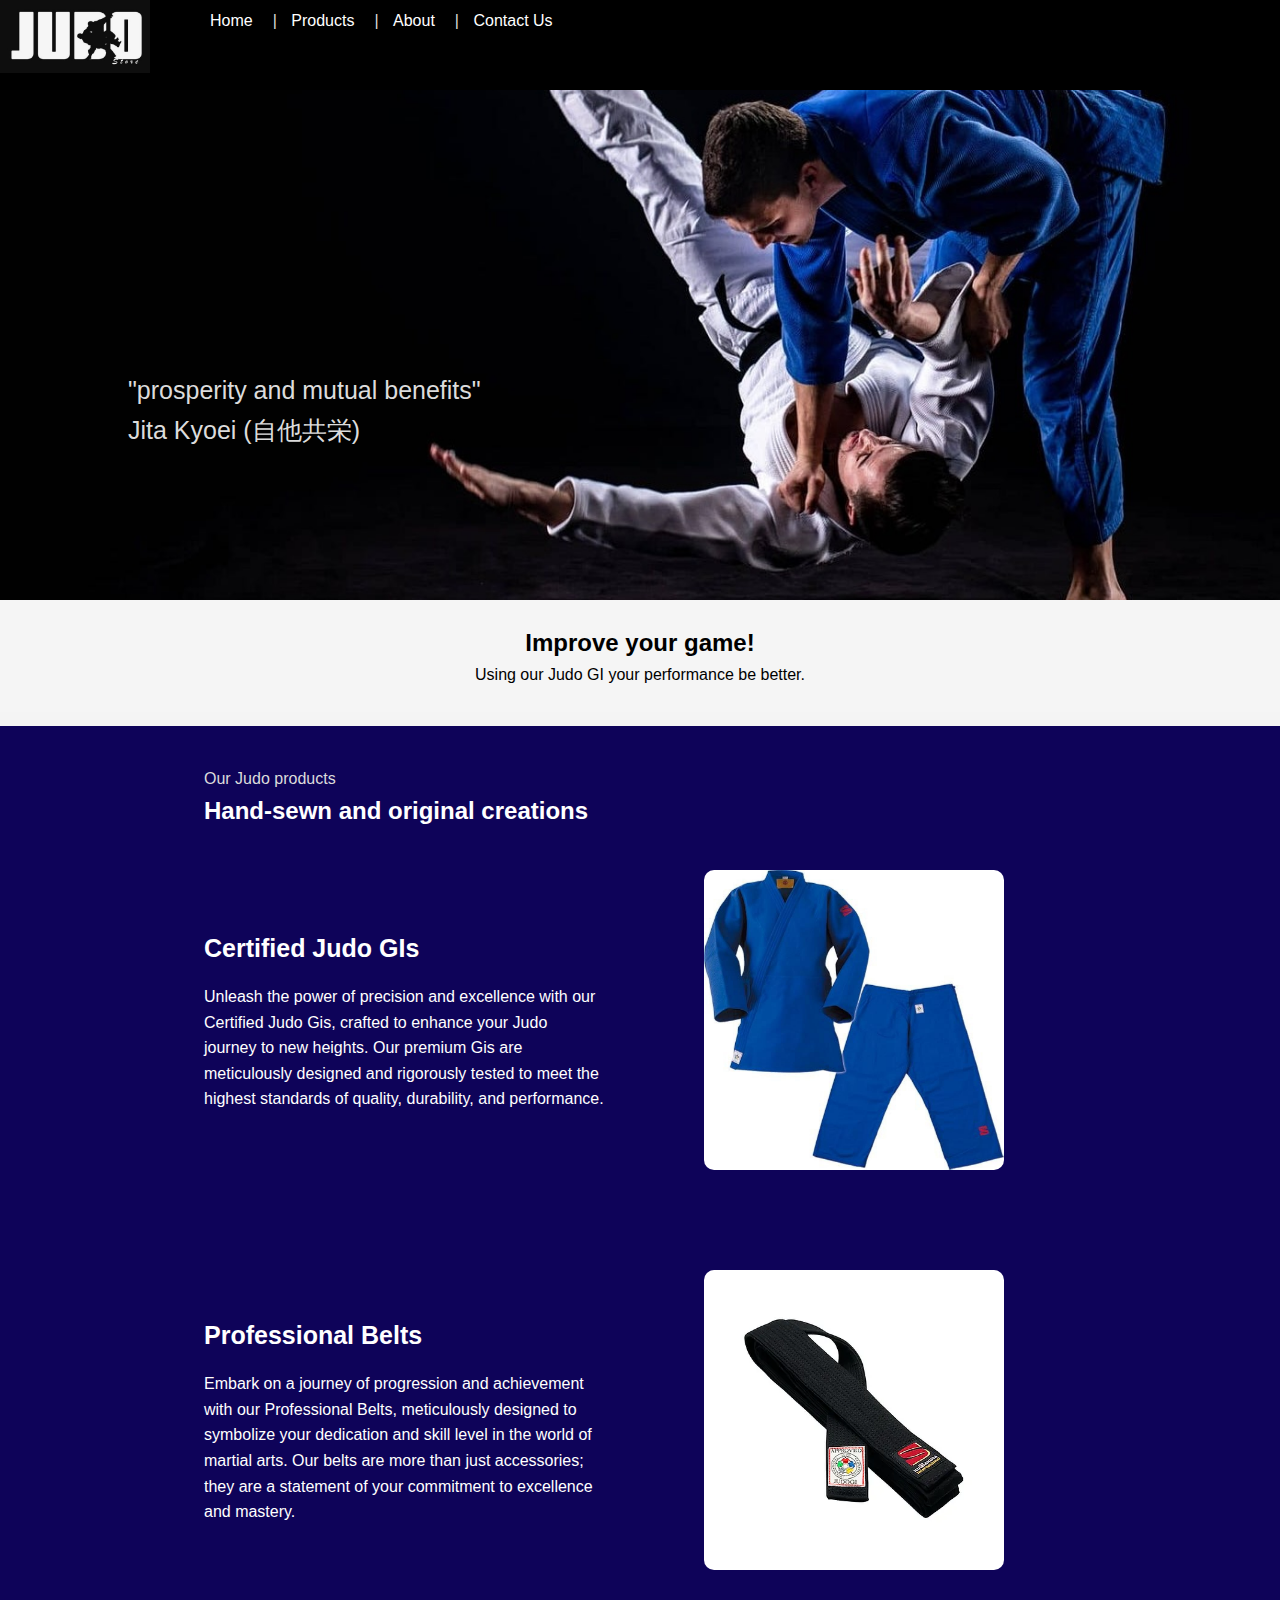
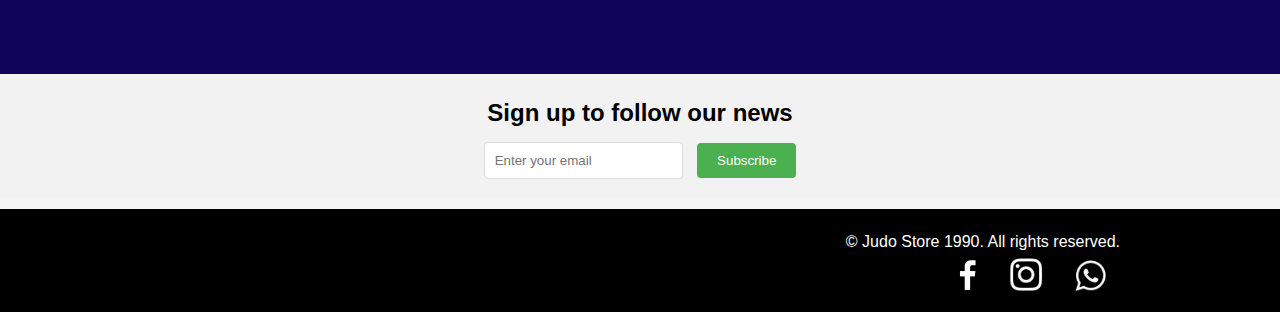
<file: index.html>
<!DOCTYPE html>
<html lang="en">

<head>
  <meta charset="UTF-8">
  <meta name="viewport" content="width=device-width, initial-scale=1.0">
  <link rel="stylesheet" href="styles.css">
  <title>Judo Store</title>
</head>

<body>
  <!--Header-->
  <header>
    <div>
      <h1><img src="judo_store_logo.jpg" class="judo-logo"></h1></div>
      <div class="menu">
        <nav>
          <ul>
            <li><a href="index.html">Home</a></li>|
            <li><a href="products.html">Products</a></li>|
            <li><a href="about.html">About</a></li>|
            <li><a href="contact.html">Contact Us</a></li>
          </ul>
        </nav>
      </div>
  </header>
  <!--Main Content-->
  <main>
    <section class="judo-main">
      <div class="main-content">
        <p>"prosperity and mutual benefits"<br>
          Jita Kyoei (自他共栄)</p>

        <div style="height: 60px;"></div>

        <!--<a href="/Products.html" class="cta-button">Check news products and save yours</a>-->
      </div>
    </section>
    <div style="height: 0px;"></div>
    <!--Section 1-->
    <section class="section1">
      <div class="section1-content">
        <h2>Improve your game!</h2>
        <p>Using our Judo GI your performance be better. </p>
      </div>
    </section>

    <div style="height: 14px;"></div>

    <!--Section 2-->
    <div class="backgrourd">
      <!--Section how -->
      <div class="Section HoW ">
        <section class="section-how" id="how">
          <div class="container">
            <span class="subheading">Our Judo products</span>
            <h2 class="heading-secondary">
              Hand-sewn and original creations
            </h2>
          </div>

          <div style="height: 40px;"></div>


          <div class="container grid grid--2-cols grid--center-v">
            <div class="grid-container">
              <div class="step-text-box">
                <h3 class="heading-tertiary">
                  Certified Judo GIs
                </h3>
                <p class="step-description">
                  Unleash the power of precision and excellence with our Certified Judo Gis,
                  crafted to enhance your Judo journey to new heights. Our premium Gis are meticulously
                  designed and rigorously tested to meet the highest standards of quality, durability, and performance.
                </p>
              </div>


              <div class="step-img-box">
                <img src="judogi_blue.jpg" class="step-img" alt="Descrição" width="300" height="400"
                  style="border-radius: 10px;">

              </div>

              <div class="step-text-box">
                <h3 class="heading-tertiary">
                  Professional Belts
                </h3>
                <p class="step-description">
                  Embark on a journey of progression and achievement with our Professional Belts,
                  meticulously designed to symbolize your dedication and skill level in the world of martial arts.
                  Our belts are more than just accessories; they are a statement of your commitment to excellence and
                  mastery. </p>
              </div>


              <div class="step-img-box">
                <img src="belt_judo.webp" class="step-img" alt="Descrição" width="300" height="400"
                  style="border-radius: 10px;">

              </div>
            </div>

          </div>

      </div>

      <div style="height: 64px;"></div>

    </div>



    <!-- Newa -->
    <section class="news-section">
      <h2>Sign up to follow our news</h2>
      <form action="your-processing-url" method="post">
        <input type="email" name="email" placeholder="Enter your email" required>
        <button type="submit">Subscribe</button>
      </form>
    </section>

    <div style="height: 10px;"></div>

    <!-- Footer -->
    <footer>
      <div class="footer-content">
        <p>&copy; Judo Store 1990. All rights reserved.</p>
        <ul class="social-links">
          <li><a href="https://facebook.com"><img src="facebook.jpeg" class="img-facebook"></a></li>
          <li><a href="https://instagram.com"><img src="instagram.jpeg" class="img-instagram"></a></li>
          <li><a href="https://whatsapp.com"><img src="whatsapp.jpeg" class="img-whhatsapp"></a></li>
        </ul>
        </p>
      </div>
    </footer>
</file>
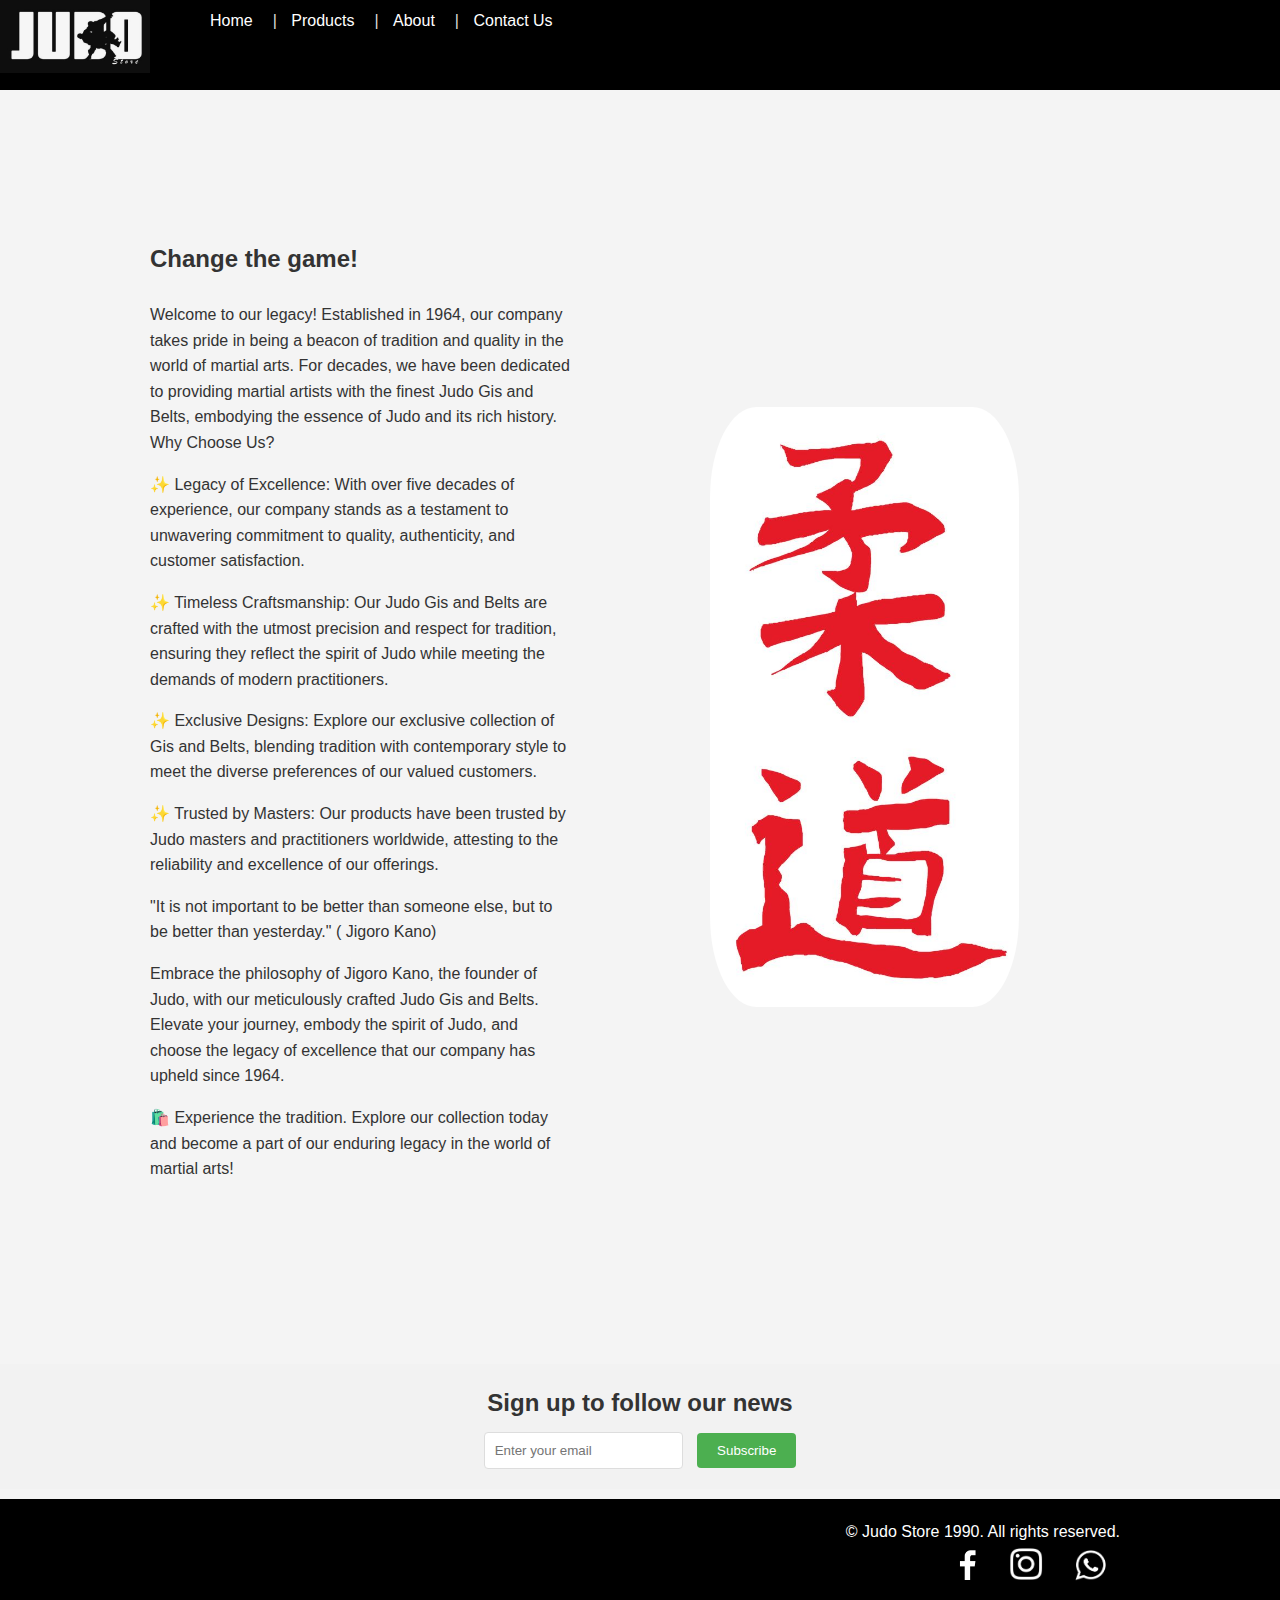
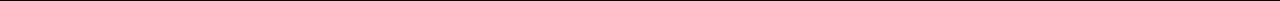
<file: about.html>
<!DOCTYPE html>
<html lang="en">

<head>
    <meta charset="UTF-8">
    <meta name="viewport" content="width=device-width, initial-scale=1.0">
    <link rel="stylesheet" href="styles.css">
    <title>Judo Store</title>
</head>

<body>
    <!--Header-->
    <header class="header-pages">
        <div>
            <h1><img src="judo_store_logo.jpg" class="judo-logo"></h1>
        </div>
        <div class="menu">
            <nav>
                <ul>
                    <li><a href="index.html">Home</a></li>|
                    <li><a href="products.html">Products</a></li>|
                    <li><a href="about.html">About</a></li>|
                    <li><a href="contact.html">Contact Us</a></li>
                </ul>
            </nav>
        </div>
    </header>
    <section class="about-section">
        <div class="about-text">
            <h2>Change the game!</h2>

            <div style="height: 24px;"></div>

            Welcome to our legacy! Established in 1964, our company takes pride in being a beacon of tradition and
            quality in
            the world of martial arts. For decades, we have been dedicated to providing martial artists with the finest
            Judo Gis and Belts,
            embodying the essence of Judo and its rich history.

            <p>Why Choose Us?
            <div style="height: 16px;"></div>
            <p>✨ Legacy of Excellence: With over five decades of experience, our company stands as a testament to
                unwavering commitment to quality, authenticity, and customer satisfaction.
            <div style="height: 16px;"></div>
            <p>✨ Timeless Craftsmanship: Our Judo Gis and Belts are crafted with the utmost precision and respect for
                tradition, ensuring they reflect the spirit of Judo while meeting the demands of modern practitioners.
            <div style="height: 16px;"></div>
            <p>✨ Exclusive Designs: Explore our exclusive collection of Gis and Belts, blending tradition with
                contemporary style to meet the diverse preferences of our valued customers.
            <div style="height: 16px;"></div>
            <p>✨ Trusted by Masters: Our products have been trusted by Judo masters and practitioners worldwide,
                attesting to the reliability and excellence of our offerings.
            <div style="height: 16px;"></div>
            <p>"It is not important to be better than someone else, but to be better than yesterday." ( Jigoro Kano)
            <div style="height: 16px;"></div>
            <p>Embrace the philosophy of Jigoro Kano, the founder of Judo, with our meticulously crafted Judo Gis and
                Belts. Elevate your journey, embody the spirit of Judo, and choose the legacy of excellence that our
                company has upheld since 1964.
            <div style="height: 16px;"></div>
            <p>🛍️ Experience the tradition. Explore our collection today and become a part of our enduring legacy in
                the world of martial arts!

        </div>
        <div class="about-image">
            <img src="judo_kanjir.jpeg" alt="Judo Kanjir" style="border-radius: 15%;">
        </div>
    </section>

    <div style="height: 32px;"></div>
    <!-- Newa -->
    <section class="news-section">
        <h2>Sign up to follow our news</h2>
        <form action="your-processing-url" method="post">
            <input type="email" name="email" placeholder="Enter your email" required>
            <button type="submit">Subscribe</button>
        </form>
    </section>

    <div style="height: 10px;"></div>

    <!-- Footer -->
    <footer>
        <div class="footer-content">
            <p>&copy; Judo Store 1990. All rights reserved.</p>
            <ul class="social-links">
                <li><a href="https://facebook.com"><img src="facebook.jpeg" class="img-facebook"></a></li>
                <li><a href="https://instagram.com"><img src="instagram.jpeg" class="img-instagram"></a></li>
                <li><a href="https://whatsapp.com"><img src="whatsapp.jpeg" class="img-whhatsapp"></a></li>
            </ul>
            </p>
        </div>
    </footer>
</body>

</html>
</file>
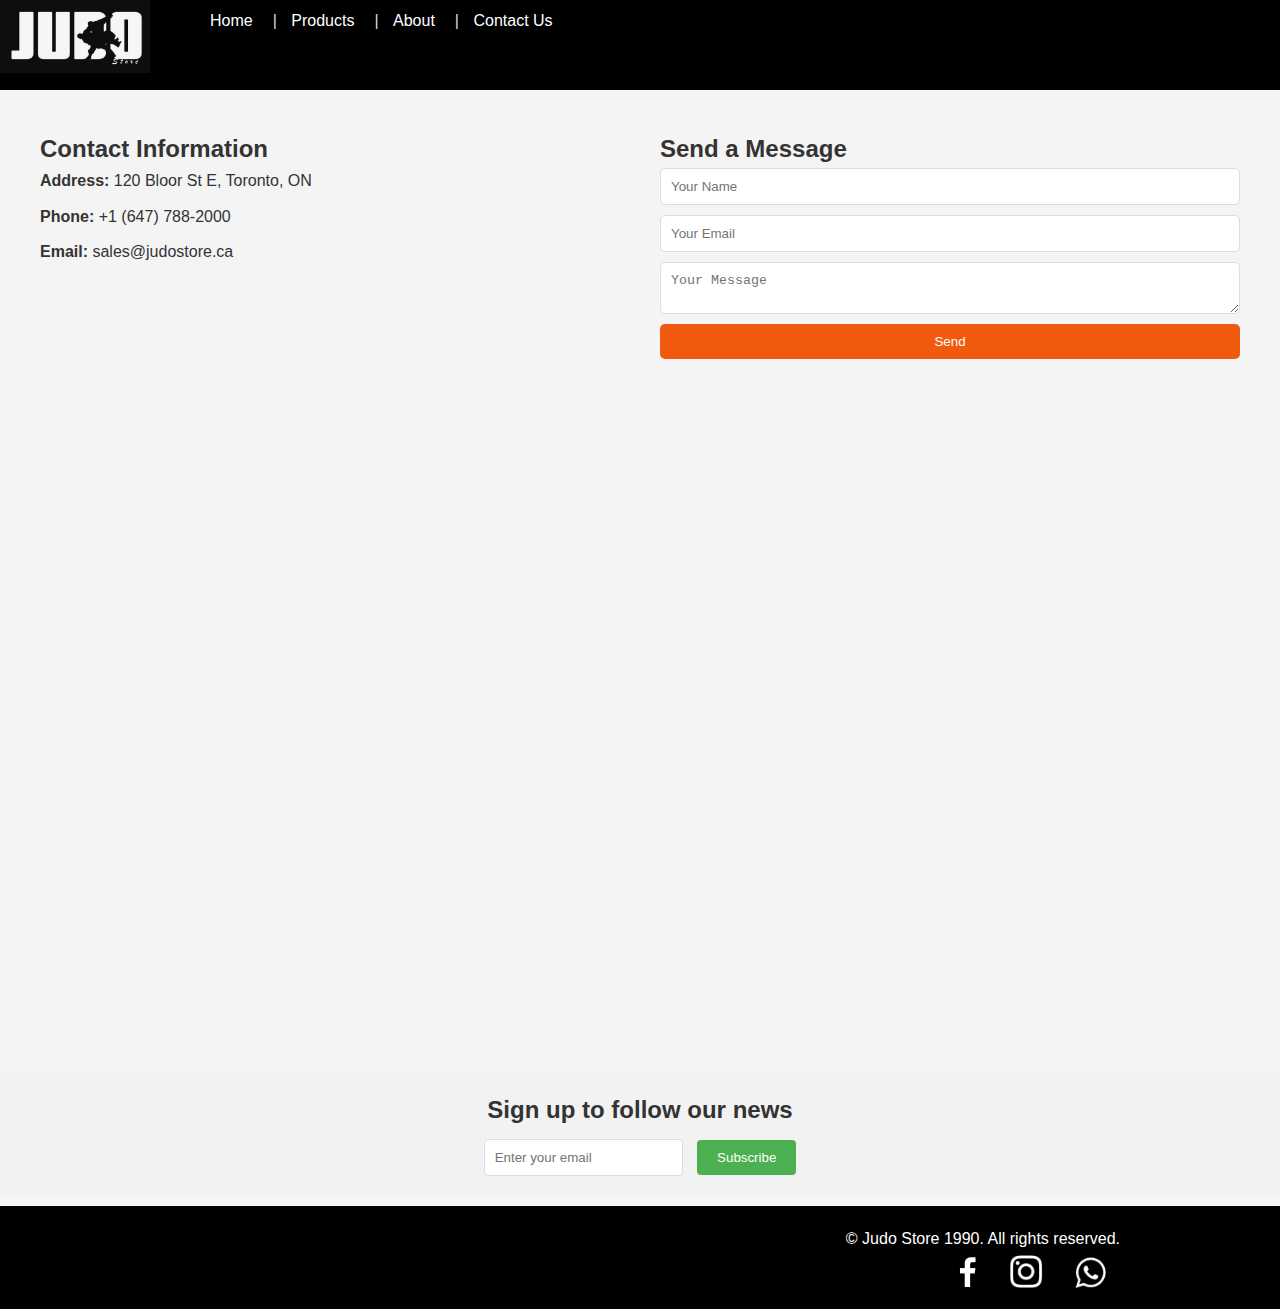
<file: contact.html>
<!DOCTYPE html>
<html lang="en">

<head>
    <meta charset="UTF-8">
    <meta name="viewport" content="width=device-width, initial-scale=1.0">
    <link rel="stylesheet" href="styles.css">
    <title>Judo Store</title>
</head>

<body>
    <!--Header-->
    <header class="header-pages">
        <div>
            <h1><img src="judo_store_logo.jpg" class="judo-logo"></h1>
        </div>
        <div class="menu">
            <nav>
                <ul>
                    <li><a href="index.html">Home</a></li>|
                    <li><a href="products.html">Products</a></li>|
                    <li><a href="about.html">About</a></li>|
                    <li><a href="contact.html">Contact Us</a></li>
                </ul>
            </nav>
        </div>
    </header>

    <section class="contact-section">
        <div class="contact-info">
            <h2>Contact Information</h2>
            <p><strong>Address:</strong> 120 Bloor St E, Toronto, ON</p>
            <p><strong>Phone:</strong> +1 (647) 788-2000</p>
            <p><strong>Email:</strong> sales@judostore.ca</p>
        </div>

        <div class="contact-form">
            <h2>Send a Message</h2>
            <form action="submit_form.php" method="post">
                <input type="text" name="name" placeholder="Your Name" required>
                <input type="email" name="email" placeholder="Your Email" required>
                <textarea name="message" placeholder="Your Message" required></textarea>
                <button type="submit">Send</button>
            </form>
        </div>

        
    </section>
    <div class="google-map">
        <iframe src="https://www.google.com/maps/embed?pb=!1m18!1m12!1m3!1d650.2332230288936!2d-79.38441287625656!3d43.67072326866627!2m3!1f0!2f0!3f0!3m2!1i1024!2i768!4f13.1!3m3!1m2!1s0x89d4cb538b955555%3A0x718c47779069f22c!2sGeorgian%40ILAC!5e0!3m2!1spt-BR!2sca!4v1701934296876!5m2!1spt-BR!2sca" 
        width="600" height="450" style="border:0;" allowfullscreen="" loading="lazy" referrerpolicy="no-referrer-when-downgrade"></iframe>
    </div>


    <div style="height: 32px;"></div>

    <!-- Newa -->
    <section class="news-section">
        <h2>Sign up to follow our news</h2>
        <form action="your-processing-url" method="post">
            <input type="email" name="email" placeholder="Enter your email" required>
            <button type="submit">Subscribe</button>
        </form>
    </section>


    <div style="height: 10px;"></div>

    <!-- Footer -->
    <footer>
        <div class="footer-content">
            <p>&copy; Judo Store 1990. All rights reserved.</p>
            <ul class="social-links">
                <li><a href="https://facebook.com"><img src="facebook.jpeg" class="img-facebook"></a></li>
                <li><a href="https://instagram.com"><img src="instagram.jpeg" class="img-instagram"></a></li>
                <li><a href="https://whatsapp.com"><img src="whatsapp.jpeg" class="img-whhatsapp"></a></li>
            </ul>
            </p>
        </div>
    </footer>
</body>

</html>
</file>
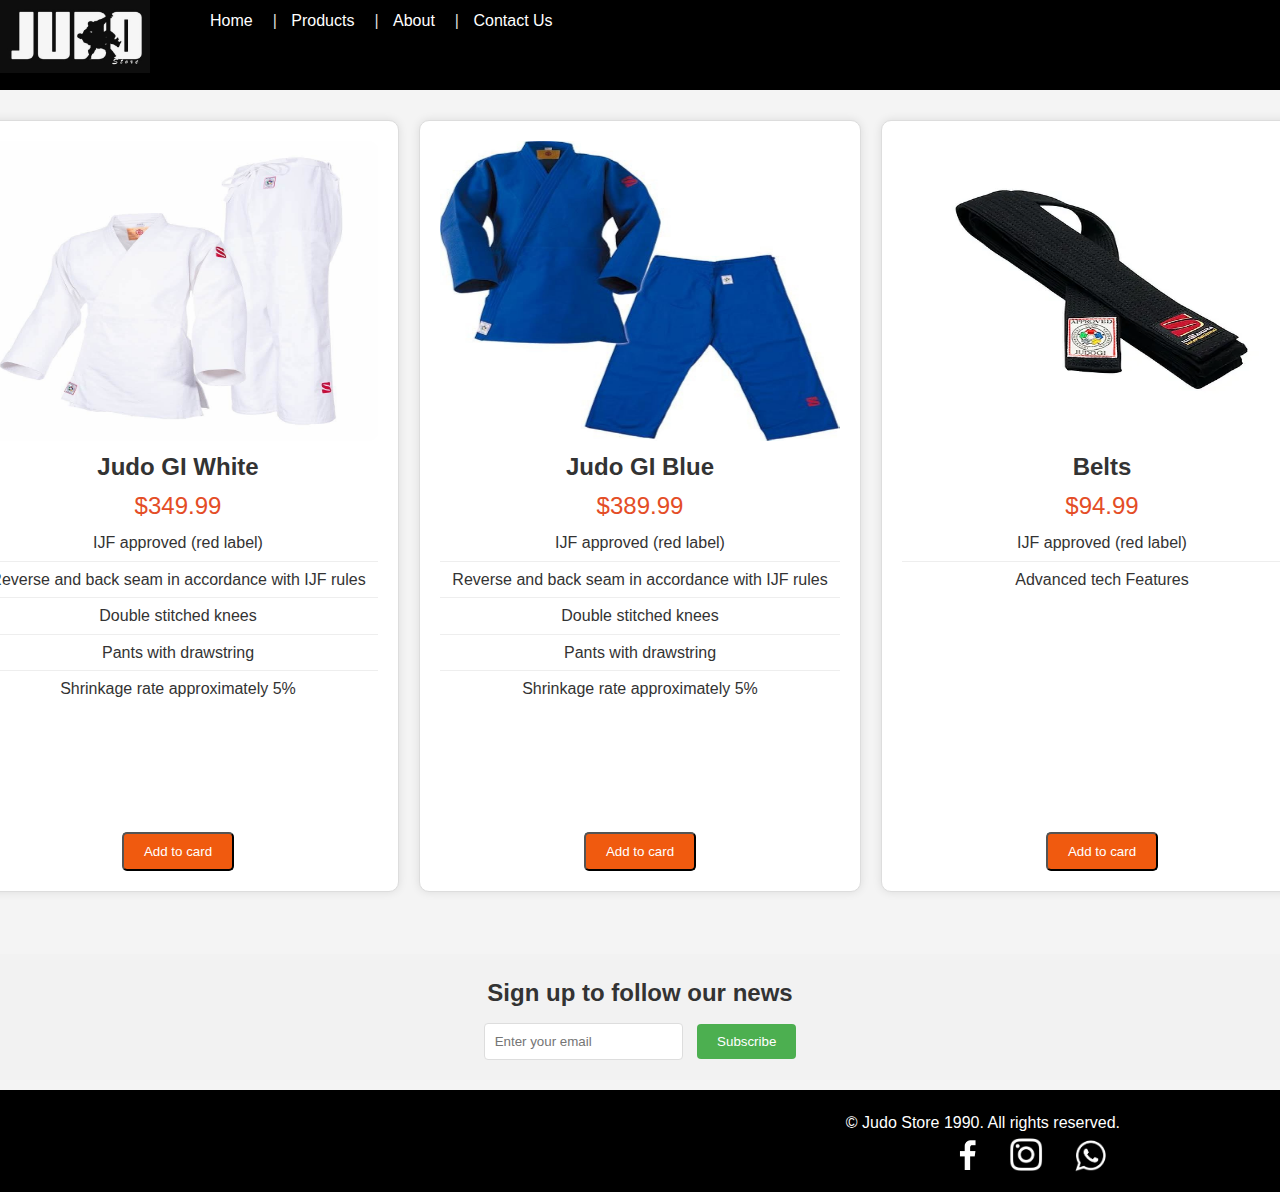
<file: products.html>
<!DOCTYPE html>
<html lang="en">

<head>
    <meta charset="UTF-8">
    <meta name="viewport" content="width=device-width, initial-scale=1.0">
    <link rel="stylesheet" href="styles.css">
    <title>Judo Store</title>
</head>

<body>
    <!--Header-->
    <header class="header-pages">
        <div>
            <h1><img src="judo_store_logo.jpg" class="judo-logo"></h1>
        </div>
        <div class="menu">
            <nav>
                <ul>
                    <li><a href="index.html">Home</a></li>|
                    <li><a href="products.html">Products</a></li>|
                    <li><a href="about.html">About</a></li>|
                    <li><a href="contact.html">Contact Us</a></li>
                </ul>
            </nav>
        </div>
    </header>

    <section class="pricing-section">
        <div class="price-card">
            <img src="judo_gi_white.jpeg"
                alt="Basic Plan Image" width="400" height="300" style="border-radius: 10px;">
            <h2>Judo GI White</h2>
            <p class="price">$349.99</p>
            <ul>
                <li>IJF approved (red label)</li>
                <li>Reverse and back seam in accordance with IJF rules</li>
                <li>Double stitched knees</li>
                <li>Pants with drawstring</li>
                <li>Shrinkage rate approximately 5%</li>
            </ul>
            <div style="height: 125px;"></div>

            <button class="button">Add to card</button>

        </div>
        <div class="price-card">
            <img src="judogi_blue.jpg"
                alt="Professional Plan Image" width="400" height="300" style="border-radius: 10px;">
            <h2>Judo GI Blue</h2>
            <p class="price">$389.99</p>
            <ul>
                <li>IJF approved (red label)</li>
                <li>Reverse and back seam in accordance with IJF rules</li>
                <li>Double stitched knees</li>
                <li>Pants with drawstring</li>
                <li>Shrinkage rate approximately 5%</li>
            </ul>

            <div style="height: 125px;"></div>

            <button class="button">Add to card</button>

        </div>
        <div class="price-card">
            <img src="belt_judo.webp"
                alt="Premium Plan Image" width="400" height="300" style="border-radius: 10px;">
            <h2>Belts</h2>
            <p class="price">$94.99</p>
            <ul>
                <li>IJF approved (red label)</li>
                <li>Advanced tech Features</li>
            </ul>

            <div style="height: 235px;"></div>

            <button class="button">Add to card</button>

        </div>
    </section>

    <div style="height: 32px;"></div>
    <!-- Newa -->
    <section class="news-section">
        <h2>Sign up to follow our news</h2>
        <form action="your-processing-url" method="post">
            <input type="email" name="email" placeholder="Enter your email" required>
            <button type="submit">Subscribe</button>
        </form>
    </section>

    <div style="height: 10px;"></div>

    <!-- Footer -->
    <footer>
        <div class="footer-content">
            <p>&copy; Judo Store 1990. All rights reserved.</p>
            <ul class="social-links">
                <li><a href="https://facebook.com"><img src="facebook.jpeg" class="img-facebook"></a></li>
                <li><a href="https://instagram.com"><img src="instagram.jpeg" class="img-instagram"></a></li>
                <li><a href="https://whatsapp.com"><img src="whatsapp.jpeg" class="img-whhatsapp"></a></li>
            </ul>
            </p>
        </div>
    </footer>
</body>

</html>
</file>
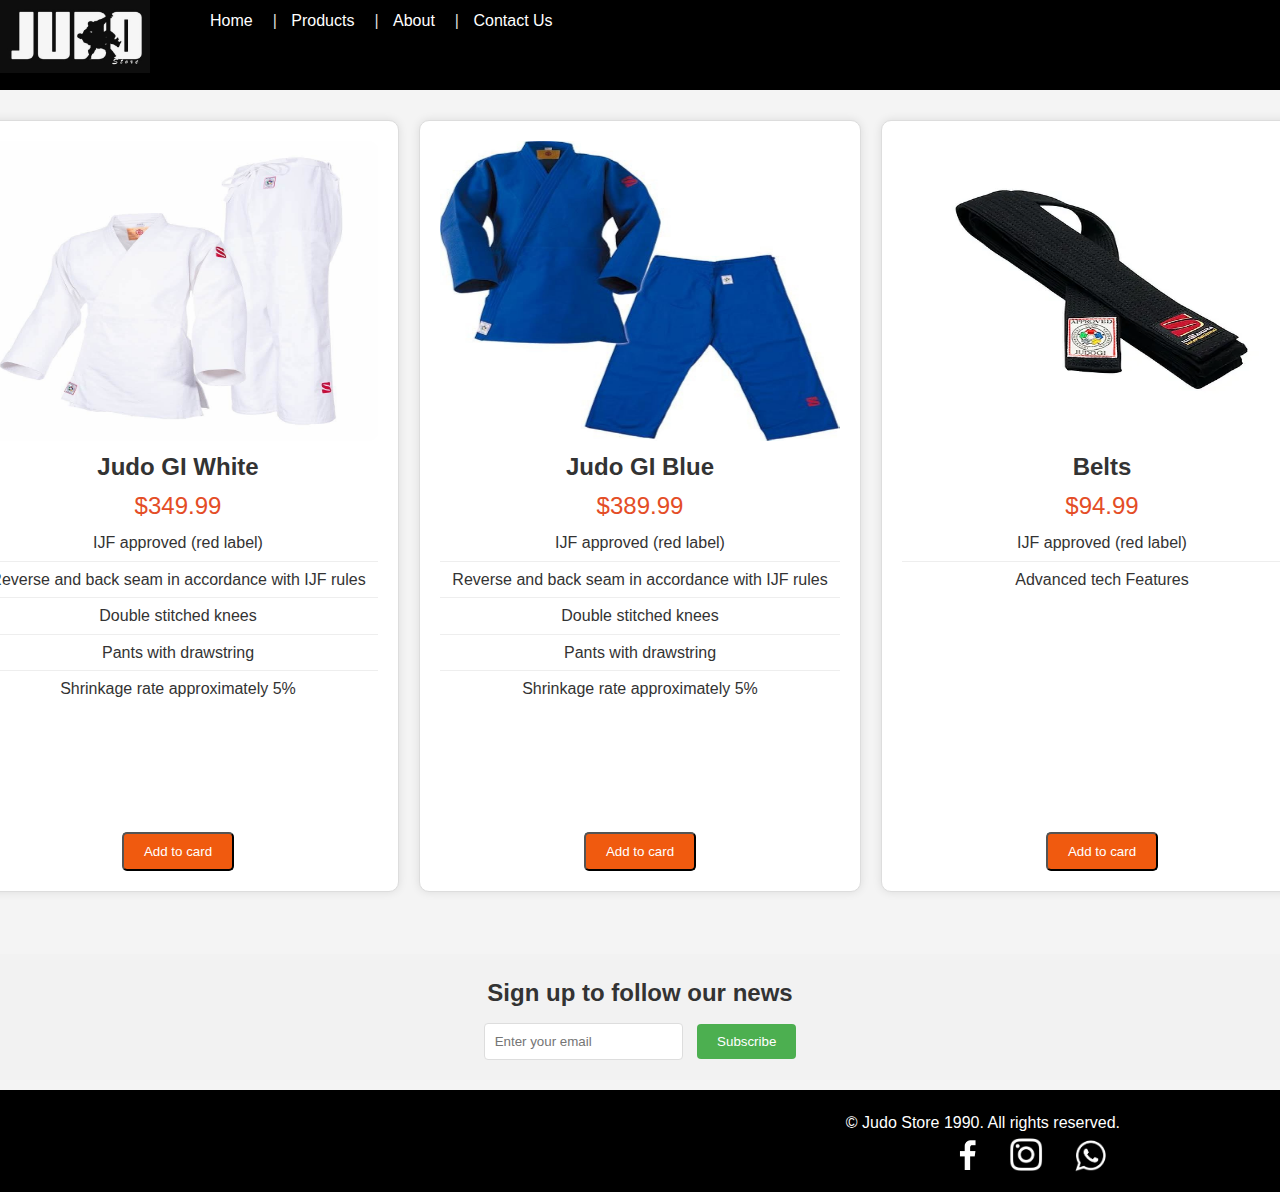
<file: Products.html>
<!DOCTYPE html>
<html lang="en">

<head>
    <meta charset="UTF-8">
    <meta name="viewport" content="width=device-width, initial-scale=1.0">
    <link rel="stylesheet" href="styles.css">
    <title>Judo Store</title>
</head>

<body>
    <!--Header-->
    <header class="header-pages">
        <div>
            <h1><img src="judo_store_logo.jpg" class="judo-logo"></h1>
        </div>
        <div class="menu">
            <nav>
                <ul>
                    <li><a href="/index.html">Home</a></li>|
                    <li><a href="/Products.html">Products</a></li>|
                    <li><a href="/About.html">About</a></li>|
                    <li><a href="/contact.html">Contact Us</a></li>
                </ul>
            </nav>
        </div>
    </header>

    <section class="pricing-section">
        <div class="price-card">
            <img src="judo_gi_white.jpeg"
                alt="Basic Plan Image" width="400" height="300" style="border-radius: 10px;">
            <h2>Judo GI White</h2>
            <p class="price">$349.99</p>
            <ul>
                <li>IJF approved (red label)</li>
                <li>Reverse and back seam in accordance with IJF rules</li>
                <li>Double stitched knees</li>
                <li>Pants with drawstring</li>
                <li>Shrinkage rate approximately 5%</li>
            </ul>
            <div style="height: 125px;"></div>

            <button class="button">Add to card</button>

        </div>
        <div class="price-card">
            <img src="judogi_blue.jpg"
                alt="Professional Plan Image" width="400" height="300" style="border-radius: 10px;">
            <h2>Judo GI Blue</h2>
            <p class="price">$389.99</p>
            <ul>
                <li>IJF approved (red label)</li>
                <li>Reverse and back seam in accordance with IJF rules</li>
                <li>Double stitched knees</li>
                <li>Pants with drawstring</li>
                <li>Shrinkage rate approximately 5%</li>
            </ul>

            <div style="height: 125px;"></div>

            <button class="button">Add to card</button>

        </div>
        <div class="price-card">
            <img src="belt_judo.webp"
                alt="Premium Plan Image" width="400" height="300" style="border-radius: 10px;">
            <h2>Belts</h2>
            <p class="price">$94.99</p>
            <ul>
                <li>IJF approved (red label)</li>
                <li>Advanced tech Features</li>
            </ul>

            <div style="height: 235px;"></div>

            <button class="button">Add to card</button>

        </div>
    </section>

    <div style="height: 32px;"></div>
    <!-- Newa -->
    <section class="news-section">
        <h2>Sign up to follow our news</h2>
        <form action="your-processing-url" method="post">
            <input type="email" name="email" placeholder="Enter your email" required>
            <button type="submit">Subscribe</button>
        </form>
    </section>

    <div style="height: 10px;"></div>

    <!-- Footer -->
    <footer>
        <div class="footer-content">
            <p>&copy; Judo Store 1990. All rights reserved.</p>
            <ul class="social-links">
                <li><a href="https://facebook.com"><img src="facebook.jpeg" class="img-facebook"></a></li>
                <li><a href="https://instagram.com"><img src="instagram.jpeg" class="img-instagram"></a></li>
                <li><a href="https://whatsapp.com"><img src="whatsapp.jpeg" class="img-whhatsapp"></a></li>
            </ul>
            </p>
        </div>
    </footer>
</body>

</html>
</file>
<file: styles.css>
:root{
           
            --main-color: #f5f5f5;
            --background-color: rgba(var(--main-colr), 0.5);
        }


        body{
            background-color: var(--background-color);
            font-family: Arial, sans-serif;
            color: #333;
            line-height: 1.6;
            padding: 20px;
        }

        header{
            background-color: rgb(0, 0, 0);
            color: gainsboro;
            text-align: center;
            padding: 0px;
            position: fixed;
            width: 100%;
            display: flex;
        }

        .header-pages{
            background-color: rgb(0, 0, 0);
            color: gainsboro;
            text-align: center;
            padding: 0px;
            position: relative;
            width: 100%;
            display: flex;
        }

        .menu{
            padding-top: 8px;
            padding-left: 50px;
        }

        main{
            color: black;
        }

        h1 {
            font-size: 56px; 
            padding: 0;
        }

        .judo-logo{
            vertical-align: top;
            width: 150px;
        }

        nav ul{
            list-style-type: none;
            padding: 0;
        }

        nav ul li{
            display: inline;
            margin-right: 10px;
            padding-right: 10px;
            padding-left:  10px;
        }


        nav ul li a{
            color: #FFF;
            text-decoration: none;
        }

      

        nav ul li a:hover{
            color: blue;
        }

        .judo-main {
            background-image: url('/images/judo_principal.jpeg'); 
            background-size: cover;
            background-position: center;
            height: 600px; 
            display: flex;
            align-items: center;
            justify-content: center;
            color: gainsboro; 
            
        }

        .judo-img {
            background-image: url('/judo_kanjir.webp'); 
            background-size: contain;
            background-position: center;
            height: 30px; 
            display: inline-block;
            align-items: center;
            justify-content: center;
            background-color: #333;
 
        }
        
        .main-content {
            padding-top: 280px;
            text-align: center;
            width: 80%;
            
        }

    
        .main-content h2 {
            font-size: 56px; 
        }
    
        .main-content p {
            font-size: 25px; 
            text-align: left;
            border-left: 100px;
        }
        
        .cta-button {
            display: inline-block;
            padding: 10px 20px;
            background-color: rgb(14, 3, 89);
            color: white;
            text-decoration: none;
            border-radius: 5px;
            transition: background-color 0.3s;
        }
        
        .cta-button:hover {
            background-color: darkblue; 
        }

        .section1 {
            display: flex;
            align-items: center; 
            justify-content: center; 
            text-align: center; 
            background-color: #f5f5f5f5;
        }
    
        .section1-content, .main {
            padding: 24px;
        }

        .backgrourd{
            background-color: rgb(14, 3, 89);
            padding: 40px;
        }

    
        .grid--center-v {
            align-items: center;
        }
        .grid--2-cols {
            grid-template-columns: repeat(2, 1fr);
        }
        .grid {
            display: grid;
            column-gap: 400px;
            row-gap: 100px;
            margin-bottom: 153.6px;
        }

        
        .container {
            max-width: 120rem; 
            padding: 0 164px;
            margin: 0 auto;
        }
        
        * {
            padding: 0px;
            margin: 0px;
            box-sizing: border-box;
        }
        
        div {
            display: block;
        }   
        
        .news-section {
            background-color: #f2f2f2;
            padding: 20px;
            text-align: center;
        }
        
        .news-section h2 {
            margin-bottom: 10px;
        }
        
        .news-section form {
            margin-top: 10px;
        }
        
        .news-section input[type=email] {
            padding: 10px;
            margin-right: 10px;
            border: 1px solid #ddd;
            border-radius: 4px;
        }
        
        .news-section button {
            padding: 10px 20px;
            background-color: #4CAF50;
            color: white;
            border: none;
            border-radius: 4px;
            cursor: pointer;
        }
        
        .news-section button:hover {
            background-color: #45a049;
        }

        footer {
            background-color: black;
            color: white;
            text-align: right;
            padding: 20px 20px;
        }
        
        .footer-content {
            margin: 0 auto;
            max-width: 960px;
        }
        
        .footer-content ul {
            list-style: none;
            padding: 0;
        }
        
        .footer-content ul li {
            display: inline;
            margin: 0 10px;
        }
        
        .footer-content a {
            color: white;
            text-decoration: none;
        }
        
        .footer-content a:hover {
            text-decoration: underline;
        }
        
        .grid-container {
            display: grid;
            grid-template-columns: 1fr 1fr; 
            gap: 100px; 
        }
        
        .step-text-box, .step-img-box {
            display: flex;
            flex-direction: column;
            justify-content: center;
            align-items: left;
            width: 400px; 
            height: 300px; 
            
        }
        
        .step-img {
            max-width: 100%; 
            max-height: 100%; 
            border-radius: 8px; 
        }
        
        .section.How{  
            justify-content: center;
            align-items: left;   
        }

        .subheading {
            color: gainsboro;
        }

        .heading-secondary{
            color: white;
        }

        .heading-tertiary {
            font-size: 25px;
            color:rgb(255, 255, 255);
        }

        .step-description {
            margin-top: 1rem;
            color:white;
        }

        /* about */

        body {
            font-family: Arial, sans-serif;
            line-height: 1.6;
            margin: 20px;
            padding: 20px;
            background-color:white;
            color: #333;
        }
        
        .main-header {
            background-color: #333;
            color: #fff;
            text-align: center;
            padding: 20px 0;
        }
        
        .about-section {
            display: flex;
            justify-content: center;
            align-items: center;
            margin: 80px;
            min-width: 40%; 
            padding-top: 0px;
        }
        
        .about-text, .about-image {
            flex-basis: 50%;
            padding: 20px;
        }
        
        .about-image img {
            max-width: 550px;
            height: 600px;
            border-radius: 10px;
        }
        .about-text, .about-image {
            flex-basis: 50%;
            padding: 40px;
            margin: 30px; 
        }

        .step-number{
            font-size: 36px;
            font-style: bold;
            color:blue;
        }

        .main-header3 {
            background-color: blue;
            color: #fff;
            text-align: center;
            padding: 20px 0;
        }
        



        /*pricing*/

        body {
            font-family: Arial, sans-serif;
            line-height: 1.6;
            margin: 0;
            padding: 0;
            background-color: #f4f4f4;
            color: #333;
        }
        
        .main-header2 {
            background-color: blue;
            color: #fff;
            text-align: center;
            padding: 20px 0;
        }
        
        .pricing-section {
            display: flex;
            justify-content: center;
            margin: 20px;
        }
        
        .price-card {
            flex-basis: 30%;
            border: 1px solid #ddd;
            margin: 10px;
            padding: 20px;
            background-color: #fff;
            border-radius: 10px;
            box-shadow: 0 0 10px rgba(0,0,0,0.1);
        }
        
        .price-card h2 {
            color: #333;
            text-align: center;
        }
        
        .price {
            font-size: 24px;
            color: #e44d26;
            text-align: center;
        }
        
        .price-card ul {
            list-style: none;
            padding: 0;
        }
        
        .price-card ul li {
            text-align: center;
            padding: 5px;
            border-bottom: 1px solid #eee;
        }
        
        .price-card ul li:last-child {
            border-bottom: none;
        }

        .price-card {
        text-align: center; 
        padding-top: 20px; 
        
        }

        .card-image {
        max-width: 90%; 
        margin: 0 auto; 
        display: block; 
        }

        .button {
            display: inline-block;
            padding: 10px 20px;
            background-color: rgb(240, 90, 15);
            color: white;
            text-decoration: none;
            border-radius: 5px;
            transition: background-color 0.3s;
        }

        .button:hover {
            background-color: rgb(8, 166, 5); 
        }


        /* contact*/

        body {
            font-family: Arial, sans-serif;
            line-height: 1.6;
            margin: 0;
            padding: 0;
            background-color: #f4f4f4;
            color: #333;
        }
        
        .main-header4 {
            background-color: blue ;
            color: #fff;
            text-align: center;
            padding: 20px 0;
        }
        
        .contact-section {
            display: flex;
            justify-content: center;
            margin: 20px;
        }
        
        .contact-form, .contact-info {
            flex-basis: 50%;
            padding: 20px;
        }
        
        .contact-form form {
            display: flex;
            flex-direction: column;
        }
        
        .contact-form input, .contact-form textarea {
            margin-bottom: 10px;
            padding: 10px;
            border-radius: 5px;
            border: 1px solid #ddd;
        }
        
        .contact-form button {
            padding: 10px;
            border: none;
            border-radius: 5px;
            background-color: rgb(240, 90, 15);
            color: white;
            cursor: pointer;
        }
        
        .contact-form button:hover {
            background-color: #555;
        }
        
        .contact-info p {
            margin-bottom: 10px;
        }
        
        .img-facebook{
            vertical-align: top;
            width: 35px;
        }

        .img-instagram{
            vertical-align: top;
            width: 40px;
        }

        .img-whhatsapp{
            vertical-align: top;
            width: 40px;
        }

        .google-map {
            padding-bottom: 50%;
            position: relative;
       }
       
       .google-map iframe {
            height: 100%;
            width: 100%;
            left: 0;
            top: 0;
            position: absolute;
       }
</file>
